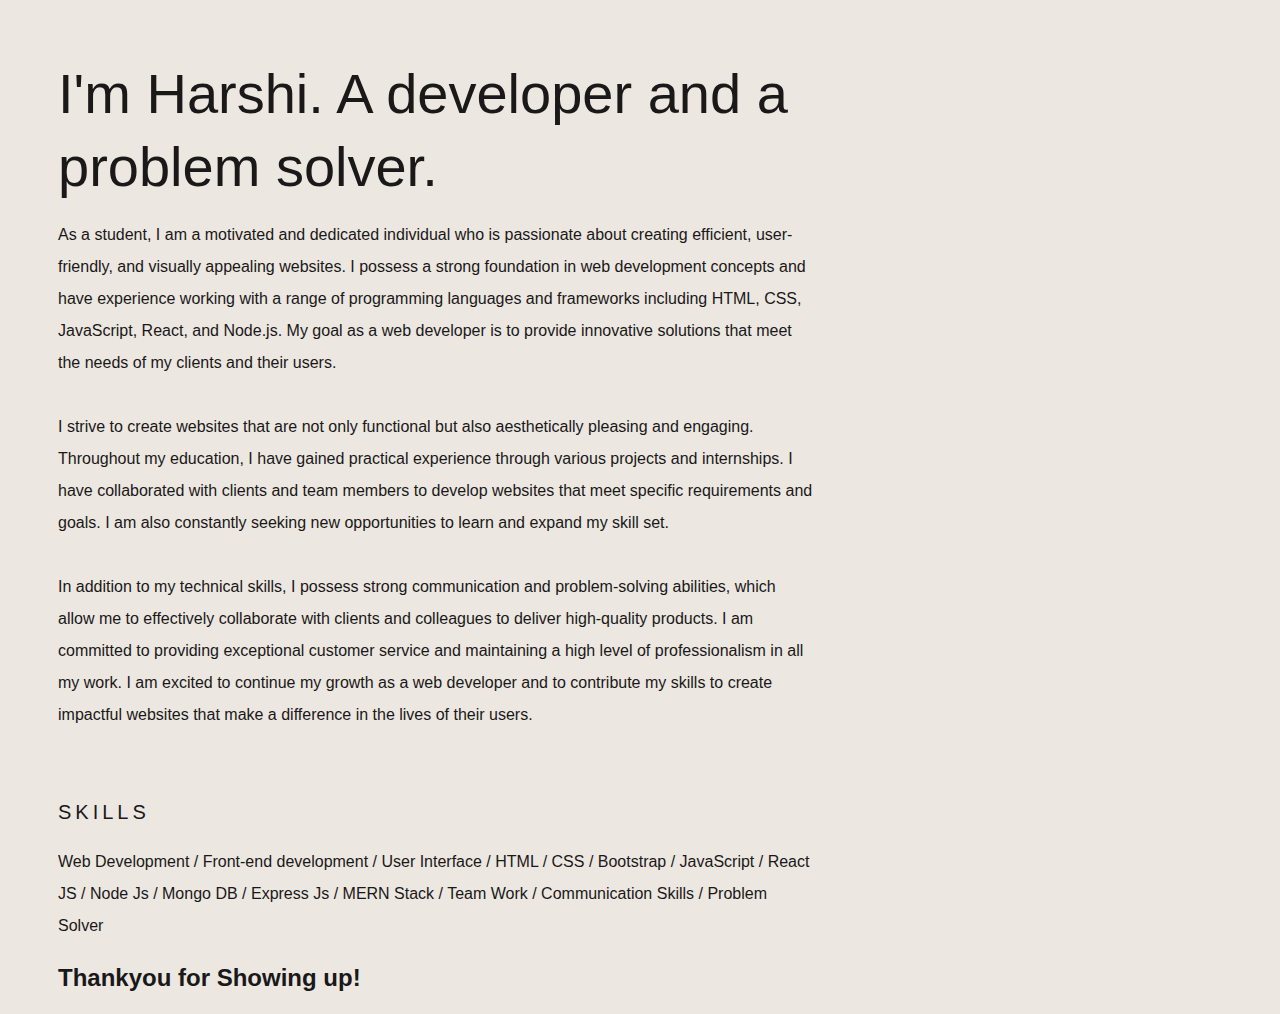
<file: about.html>
<!DOCTYPE html>
<html lang="en">
<head>
    <meta charset="UTF-8">
    <meta http-equiv="X-UA-Compatible" content="IE=edge">
    <meta name="viewport" content="width=device-width, initial-scale=1.0">
    <title>About - Portfolio</title>
    <link rel="icon" type="image/png" href="fav.jpg">

   <style>
    body{
        background-color: #ece7e1;
    color: #1a1818;
    font-family: Montserrat, sans-serif;
    }
    .quote {
    padding-bottom: 2%;
    font-weight: 300;
    line-height: 1.3em;
    font-size: 3.5rem;
    display: block;
    position: relative;
    padding-top: 50px;
    }
    .header {
    text-align: left;
    letter-spacing: 4px;
    text-transform: uppercase;
    margin-top: 0;
    margin-bottom: 0;
    font-family: Grandslang roman, sans-serif;
    font-size: 20px;
    font-weight: 500;
    line-height: 1.75em;
    position: relative;
}
.description-static {
    max-width: 90%;
    margin-bottom: 0;
    margin-left: 0;
    margin-right: 0;
    font-family: Montserrat, sans-serif;
    font-size: 14px;
    font-weight: 400;
    line-height: 1.9em;
    text-decoration: none;
    display: block;
    position: relative;
}
    .inform{
    float: left;
    width: 60%;
    line-height: 2rem;
    margin-left: 50px;
     }
     img{
    width: 400px;
    height: 450px;
    margin-top: 50px;
    margin-left: 100px;
    box-shadow: rgba(0, 0, 0, 0.4) 0px 2px 4px, rgba(0, 0, 0, 0.3) 0px 7px 13px -3px, rgba(0, 0, 0, 0.2) 0px -3px 0px inset;
  }
 .dp {
  position: absolute;
  top: 10px;
  right: 10px;
}

  .dp:hover{
    cursor: pointer;
      background: linear-gradient(to right, white, transparent);
      border-radius: 10px;
      box-shadow: rgba(0, 0, 0, 0.3) 0px 19px 38px, rgba(0, 0, 0, 0.22) 0px 15px 12px;
  }
  @media (max-width: 768px) {
        .inform {
            width: 100%;
            margin-left: 0;
        }
        img {
            width: 300px;
            height: 350px;
            margin-left: 0;
            margin-right: auto;
        }
    }
   </style> 
</head>
<body>
    <div class="inform">
    <span class="quote">I'm Harshi. A developer and a problem solver. <br></span>
    <div class="about">
        <div class="info">
        As a student, I am a motivated and dedicated individual who is passionate about creating efficient, user-friendly, and visually appealing websites. I possess a strong foundation in web development concepts and have experience working with a range of programming languages and frameworks including HTML, CSS, JavaScript, React, and Node.js.
        My goal as a web developer is to provide innovative solutions that meet the needs of my clients and their users.
        <br><br> I strive to create websites that are not only functional but also aesthetically pleasing and engaging.
        Throughout my education, I have gained practical experience through various projects and internships. I have collaborated with clients and team members to develop websites that meet specific requirements and goals. I am also constantly seeking new opportunities to learn and expand my skill set.<br><br>
        In addition to my technical skills, I possess strong communication and problem-solving abilities, which allow me to effectively collaborate with clients and colleagues to deliver high-quality products. I am committed to providing exceptional customer service and maintaining a high level of professionalism in all my work.
        I am excited to continue my growth as a web developer and to contribute my skills to create impactful websites that make a difference in the lives of their users.
        </div>
        <br><br>
        <span class="header">Skills</span>
        <p>Web Development / Front-end development / User Interface / HTML / CSS / Bootstrap / JavaScript / React JS / Node Js / Mongo DB / Express Js / MERN Stack / Team Work / Communication Skills / Problem Solver</p>
        <h2>Thankyou for Showing up!</h2>
    </div>
    </div>
</body>
</html>
</file>
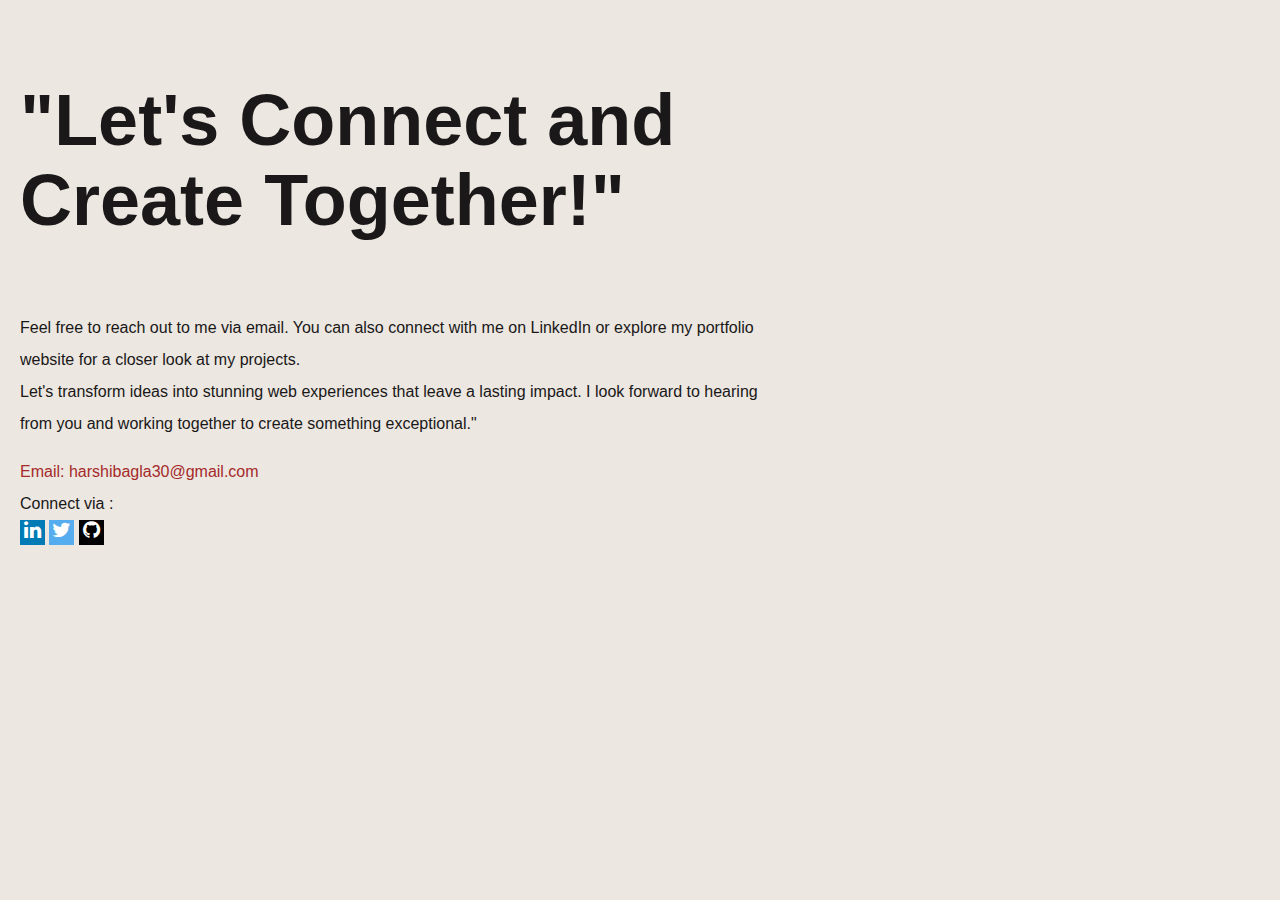
<file: information.html>
<!DOCTYPE html>
<html lang="en">
<head>
    <meta charset="UTF-8">
    <meta http-equiv="X-UA-Compatible" content="IE=edge">
    <meta name="viewport" content="width=device-width, initial-scale=1.0">
    <title>Information - Portfolio</title>
    <link rel="stylesheet" href="https://cdnjs.cloudflare.com/ajax/libs/font-awesome/4.7.0/css/font-awesome.min.css">   
    <link rel="icon" type="image/png" href="fav.jpg">

    <style>
        body{
            background-color: #ece7e1;
            color: #1a1818;
            margin-left: 20px;
            font-family: Montserrat, sans-serif;
        }
        .head{
            font-size: 4.5rem;
            line-height: 5rem;
        }
    .fa {  
    font-size: 20px;  
    width: 25px;
    height: 25px;
    text-align: center;
    }  
    .fa-linkedin {  
    background: #007bb5;  
    color: white;  
    }
    .fa-twitter {  
  background: #55ACEE;  
  color: white;  
}  
.fa-github{
    background: black;
    color: white;
}
.fa-gmail{
    background: #f09433;
    color: green;
}
  .contact{
    float: left;
    width: 60%;
    line-height: 2rem
  }
  .link.is-pink {
    color: brown;
    border: 1px #c69e91;
    border-bottom: 1px solid #ece7e1;
}
.link.is-pink:hover{
    font-style: italic;
    font-weight: 400;
    text-decoration: none;
    transform: translate(5px);
}

a {
    border-bottom: 2px;
    text-decoration: none;
    transition: border-color .25s;
}
.logo{
    line-height: 0;
}
    </style>
</head>
<body>
    <div class="contact">
    <h3 class="head">"Let's Connect and Create Together!"</h3>
    <p>Feel free to reach out to me via email. You can also connect with me on LinkedIn or explore my portfolio website for a closer look at my projects.
        <br>
        Let's transform ideas into stunning web experiences that leave a lasting impact. I look forward to hearing from you and working together to create something exceptional."</p>
        <a href="mailto:harshibagla30@gmail.com" class="link is-pink">Email: harshibagla30@gmail.com</a>
        <div class="logo">
    <p>Connect via : </p>
    <a href="https://www.linkedin.com/in/harshi-agrawal-5a638b238" class="fa fa-linkedin"></a>
     <a href="https://twitter.com/harshi_agr" class="fa fa-twitter"></a>  
     <a href="https://github.com/harshi706" class="fa fa-github"></a>
     </div>
    </div>
</body>
</html>
</file>
